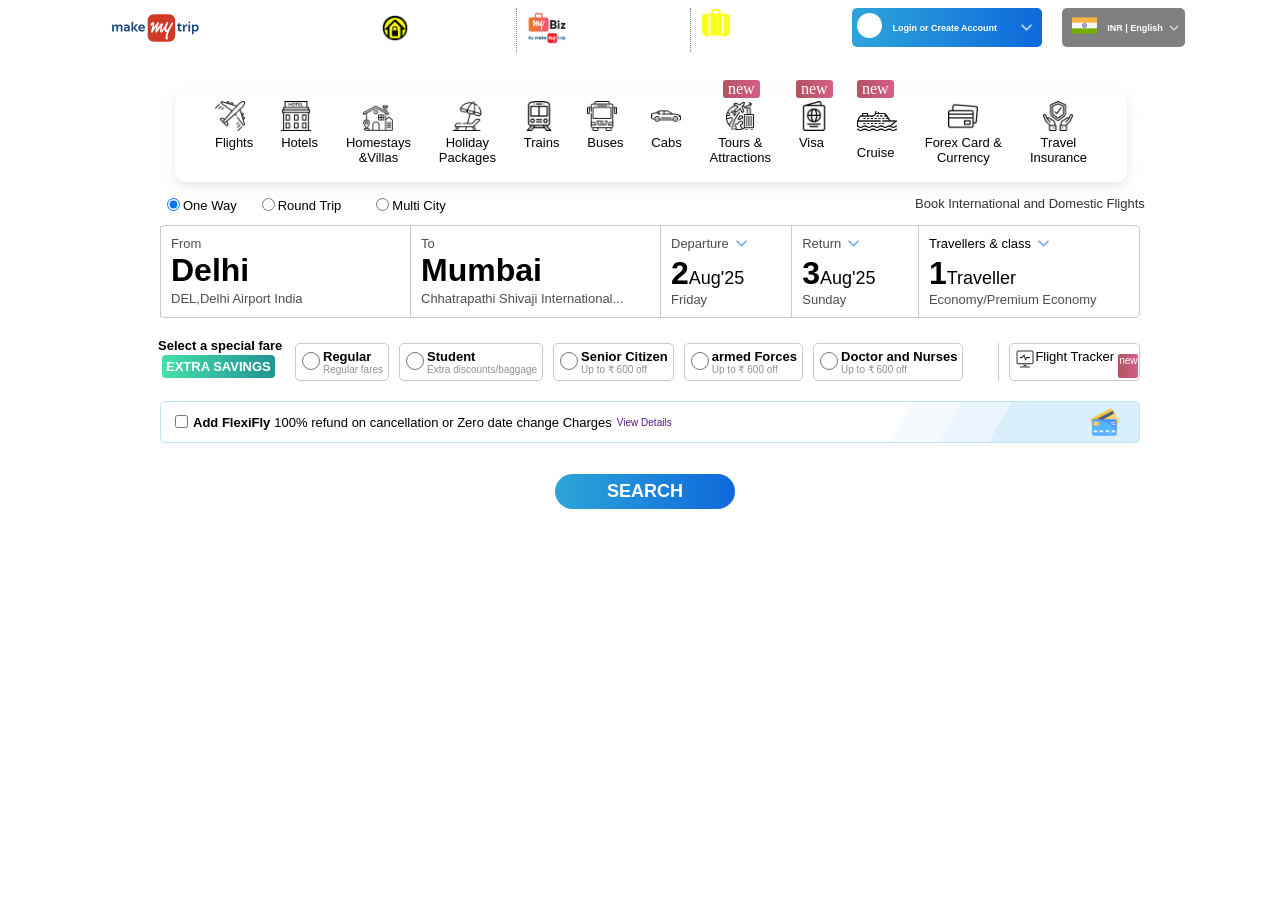
<file: index.html>
<!DOCTYPE html>
<html lang="en">
<head>
    <meta charset="UTF-8">
    <meta name="viewport" content="width=device-width, initial-scale=1.0">
    <title>Flight Booking, Cheap Flights , Air Ticket Booking at Lowest Airfare | MakeMyTrip</title>
    <link rel="stylesheet" href="style.css">
    <link rel="icon" type="icon" href="images/my.png">
</head>
<body>

        <div class="container">

            <div class="a0">
                <div class="makemytrip"><img src="images/makemytrip.svg" alt="" height="120px" width="120px"></div>
            </div>
            <div class="container1">

                <div class="a1">
                    <div><img src="images/house-with-lock-outline-on-a-circular-black-background.png" alt="" width="30px" height="30px" style="padding-right: 10px;"></div>
                    <div>
                        <div style="font-size:x-small; font-weight: bold; color:white; font-family: sans-serif;">List Your Property</div>
                        <div style="font-size:xx-small; color: white;font-family: sans-serif;">Grow your business</div>
                    </div>
                </div>
                <div>
                    <div class="a2">
                        <div><img src="images/mybiz-by-makemytrip.webp" alt="" width="40px" height="40px" style="padding-right: 10px;"></div>
                        <div>
                            <div style="font-size: x-small; font-weight:bold; color: white; font-family: sans-serif;">Introducing myBiz</div>
                            <div style="font-size: xx-small; color: white; font-family: sans-serif;">Business Travel Solutions</div>
                        </div>
                    </div>
                </div>
                <div>
                    <div class="a3">
                        <div><img src="images/travel-bag.png" alt="" height="30px" width="30px" style="padding-right: 10px;"></div>
                        <div>
                            <div style="font-size: x-small; font-weight: bold; color: white; font-family: sans-serif;">My Trips</div>
                            <div style="font-size: xx-small;color: white; font-family: sans-serif;">Manage your bookings</div>
                        </div>
                    </div>
                </div>
                <div>
                    <div class="login">
                        <div class="login1">
                            <div><img src="images/new-moon.png" alt="" height="25px" width="25px" style="padding-right: 10px;"></div>
                            <div style="font-size: xx-small; font-weight: bold; font-family: sans-serif;">Login or Create Account</div>
                            <div class="arrow1"><img src="images/arrow (1).png" alt="" width="15px" height="15px"></div>
                        </div>
                    </div>
                </div>
                <div>
                    <div class="india">
                        <div  class="india1">
                            <div><img src="images/india.png" alt="" width="25px" height="25px" style="padding-right: 10px;"></div>
                            <div style="font-size: xx-small;font-weight: bold; font-family: sans-serif;">INR | English</div>
                            <div class="arrow2"><img src="images/arrow (1).png" alt="" width="12px" height="12px"></div>
                        </div>
                    </div>
                </div>
            </div>
        </div>

        <div class="item1">

            <div class="flight">
                <div>
                    <div><img src="images/airplane.png" alt="" width="30px" height="30px"></div>
                    <div style="font-family: sans-serif; font-size: small;">Flights</div>
                </div>
            </div>
            <div class="hotel">
                <div>
                    <div><img src="images/hotel.png" alt="" width="30px" height="30px"></div>
                    <div style="font-family: sans-serif; font-size: small;">Hotels</div>
                </div>
            </div>
            <div class="homestay">
                <div>
                    <div><img src="images/homestay.png" alt="" width="30px" height="30px"></div>
                    <div style="font-family: sans-serif; font-size: small;">Homestays<br>&Villas</div>
                </div>
            </div>
            <div class="holiday">
                <div>
                    <div><img src="images/sunbed.png" alt="" width="30px" height="30px"></div>
                    <div style="font-family: sans-serif; font-size: small;">Holiday<br>Packages</div>
                </div>
            </div>
            <div class="train">
                <div>
                    <div><img src="images/train.png" alt="" width="30px" height="30px"></div>
                    <div style="font-family: sans-serif; font-size: small;">Trains</div>
                </div>
            </div>
            <div class="bus">
                <div>
                    <div><img src="images/bus.png" alt="" width="30px" height="30px"></div>
                    <div style="font-family: sans-serif; font-size: small;">Buses</div>
                </div>
            </div>
            <div class="cab">
                <div>
                    <div><img src="images/sedan.png" alt="" width="30px" height="30px"></div>
                    <div style="font-family: sans-serif; font-size: small;">Cabs</div>
                </div>
            </div>
            <div class="tour">
                <div>
                    <div><img src="images/tourism.png" alt="" width="30px" height="30px"></div>
                    <div style="font-family: sans-serif; font-size: small;">Tours &<br>Attractions</div>
                </div>
            </div>
            <div class="visa">
                <div>
                    <div><img src="images/passport.png" alt="" width="30px" height="30px"></div>
                    <div style="font-family: sans-serif; font-size: small;">Visa</div>
                </div>
            </div>
            <div class="cruise">
                <div>
                    <div><img src="images/cruise-ship.png" alt="" width="40px" height="40px"></div>
                    <div style="font-family: sans-serif; font-size: small;">Cruise</div>
                </div>
            </div>
            <div class="card">
                <div>
                    <div><img src="images/credit-card (2).png" alt="" width="30px" height="30px"></div>
                    <div style="font-family: sans-serif; font-size: small;">Forex Card &<br>Currency</div>
                </div>
            </div>
            <div class="insurance">
            <div>
                    <div><img src="images/life-insurance.png" alt="" width="30px" height="30px"></div>
                    <div style="font-family: sans-serif; font-size: small;">Travel<br>Insurance</div>
            </div>
            </div>
            

        </div>

        <div class="new">
            <div class="new1">
                <div>new</div>
            </div>
            <div class="new2">
                <div>new</div>
            </div>
            <div class="new3">
                <div>new</div>
            </div>
        </div>


        <div class="item2">
            <div class="w">
                <div class="r">
                    <div class="r1">
                        <div><input type="radio" name="one" checked></div>
                        <div style="font-family: sans-serif; font-size: small;">One Way</div>
                    </div>
                    
                        <div class="r2">
                            <div><input type="radio" name="one"></div>
                            <div style="font-family: sans-serif; font-size: small;">Round Trip</div>
                            
                        </div>

                        <div class="r3">
                            <div><input type="radio" name="one"></div>
                            <div style="font-family: sans-serif; font-size: small;">Multi City</div>
                            
                        </div>
                        
                        <div class="q">Book International and Domestic Flights</div>
                    
                </div>
           </div>

           <div class="terminal">
            <div class="delhhii" style="font-family: sans-serif;">
                <div style="font-size: small; color: rgb(77, 77, 77);">From</div>
                <div style="font-size: xx-large; font-weight: bolder;">Delhi</div>
                <div style="font-size: small; color: rgb(77, 77, 77);">DEL,Delhi Airport India</div>
            </div>
            <div class="mumbaii" style="font-family: sans-serif;">
                <div style="font-size: small; color: rgb(77, 77, 77);">To</div>
                <div style="font-size: xx-large; font-weight: bolder;">Mumbai</div>
                <div style="font-size: small; color: rgb(77, 77, 77);">Chhatrapathi Shivaji International...</div>
            </div>
            <div class="departuree" style="font-family: sans-serif;">
                <div class="deppp">
                    <div style="font-size: small; color: rgb(77, 77, 77);">Departure</div>
                    <div style="padding-left: 5px;"><img src="images/arrowblue (1).png" alt="" width="15px" height="15px"></div>
                </div>
                <div class="depa">
                    <div style="font-size: xx-large; font-weight: bolder;">2</div>
                    <div style="font-size: small; font-size: large;">Aug'25</div>
                </div>
                <div style="font-size: small; color: rgb(77, 77, 77);">Friday</div>
            </div>
            <div class="retuenn" style="font-family: sans-serif;">
                <div class="rettt">
                    <div style="font-size: small; color: rgb(77, 77, 77);">Return</div>
                <div style="padding-left: 5px;"><img src="images/arrowblue (1).png" alt="" width="15px" height="15px"></div>
                </div>
                <div class="retu">
                    <div style="font-size: xx-large; font-weight: bolder;">3</div>
                    <div style="font-size: small; font-size: large;">Aug'25</div>
                </div>
                <div style="font-size: small; color: rgb(77, 77, 77);">Sunday</div>
            </div>
            <div class="travellers" style="font-family: sans-serif;">
                <div class="travvv">
                    <div style="font-size: small;">Travellers & class</div>
                    <div style="padding-left: 5px;"><img src="images/arrowblue (1).png" alt="" width="15px" height="15px"></div>
                </div>
                <div class="trav">
                    <div style="font-size: xx-large; font-weight: bolder;">1</div>
                    <div style="font-size: small; font-size: large;">Traveller</div>
                </div>
                <div style="font-size: small; color: rgb(77, 77, 77);">Economy/Premium Economy</div>
            </div>
            


           </div>
           <div class="select">Select a special fare</div>
           <div class="extra">EXTRA SAVINGS</div>
        

           <div class="qwer">
            <div class="regular">
                <div class="reg">
                    <div><input type="radio" name="type" id="on1" style="width: 18px; height: 18px;"></div>
                    <label for="on1">
                        <div>
                            <div class="z1">Regular</div>
                            <div class="x1">Regular fares</div>
                        </div>
                    </label>
                </div>
            </div>
            <div class="student">
                <div class="stu">
                    <div><input type="radio" name="type" id="on2" style="width: 18px; height: 18px;"></div>
                    <label for="on2">
                        <div>
                            <div class="z2">Student</div>
                            <div class="x2">Extra discounts/baggage</div>
                        </div>
                    </label>
                </div>
            </div>
            <div class="senior">
                <div class="sen">
                    <div><input type="radio" name="type" id="on3" style="width: 18px; height: 18px;"></div>
                    <label for="on3">
                        <div>
                            <div class="z3">Senior Citizen</div>
                            <div class="x3">Up to ₹ 600 off</div>
                        </div>
                    </label>
                </div>
            </div>
            <div class="armed">
                <div class="arm">
                    <div><input type="radio" name="type" id="on4" style="width: 18px; height: 18px;"></div>
                    <label for="on4">
                        <div>
                            <div class="z4">armed Forces</div>
                            <div class="x4">Up to ₹ 600 off</div>
                        </div>
                    </label>
                </div>
            </div>
            <div class="doctor">
               <div class="doc">
                    <div><input type="radio" name="type" id="on5" style="width: 18px; height: 18px;"></div>
                    <label for="on5">
                        <div>
                            <div class="z5">Doctor and Nurses</div>
                            <div class="x5">Up to ₹ 600 off</div>
                        </div>
                    </label>
                </div>
            </div>
            <div class="verticalLine"></div>
            <div class="flightTracker">
                <div class="tracker1">
                    <div><img src="images/activity-tracker.png" alt="" width="20px" height="20px"></div>
                    <div style="font-size: small; font-family: sans-serif;">Flight Tracker</div>
                    <div class="new4">new</div>
                </div>
            </div>
            

           </div>

           <div>
                <div class="check">
                    <div><input type="checkbox"></div>
                    <div style="font-family: sans-serif; font-size: small; font-weight: bold; padding-left: 2px;">Add FlexiFly</div>
                    <div style="font-family: sans-serif; font-size: small; padding-left: 4px;">100% refund on cancellation or Zero date change Charges</div>
                    <div style="font-family: sans-serif; font-size: x-small; padding-left: 5px;"><a href="" style="text-decoration: none;">View Details</a></div>
                    
                </div>
                <div class="atm"><img src="images/atm-card.png" alt="" width="30px" height="30px"></div>
            </div>
           
        </div>
        <div class="search" style="font-family: sans-serif; font-size:large; font-weight: bolder;">SEARCH</div>


        
    
       

    </div>
    
    </div>

    
</body>
</html>
</file>
<file: style.css>
body{
    background-image: url(https://imgak.mmtcdn.com/pwa_v3/pwa_commons_assets/desktop/bg4.jpg);
    background-repeat: no-repeat;
    background-size:150%;
}

.makemytrip{
   margin-top: -40px;
   margin-left: 10px;
}


.login1{
    display: flex;
    border: 1px solid none;
    background: linear-gradient(to right, rgb(44, 165, 217), rgb(15, 104, 220));
    align-items: center;
    padding: 5px 30px 5px 5px;
    color: white;
    border-radius: 5px;
}
.arrow1{
    position: relative;
    top: 1.5px;
    right: -22px;
}

.arrow2{
    position: relative;
    top: 1.5px;
    right: -5px;

}

.india1{
    display: flex;
    border: 1px solid none;
    background-color: gray;
    align-items: center;
    padding: 5px 10px 5px 10px;
    color: white;
    border-radius: 5px;
}

.container{
    display: flex;
    align-items: center;
    justify-content: space-around;
   
}
.container1{
    display: flex;
    margin-top: -40px;
}
.a1,.a2,.a3,.login,.india{
    display: flex;
    align-items: center;
    padding: 0px 10px 0px 10px;
}
.a2{
    border-left:1px dotted grey;
    border-right: 1px dotted grey;
}

.item1{
    border: 1px solid white;
    background-color: white;
    padding: 10px 25px 10px 25px;
    position: absolute;
    top: 90px;
    left: 175px;
    width: 900px;
    height: 70px;
    display: flex;
    justify-content: space-around;
    border-radius: 10px;
    box-shadow: 0 4px 8px 0 rgba(176, 171, 171, 0.2), 0 6px 20px 0 rgba(227, 225, 225, 0.19);
}
.homestay,.holiday,.tour,.card,.insurance{
    text-align: center;
}

.new1{
    border: 1px solid none;
    background: linear-gradient(to right,rgb(177, 83, 98), rgb(214, 94, 136));
    color: white;
    position: absolute;
    padding: 0px 5px 0px 5px;
    border-radius: 3px;
    left: 723px;
    top: 80px;
}
.new2{
    border: 1px solid none;
    background: linear-gradient(to right,rgb(177, 83, 98), rgb(214, 94, 136));
    color: white;
    position: absolute;
    padding: 0px 5px 0px 5px;
    border-radius: 3px;
    left: 796px;
    top: 80px
}
.new3{
    border: 1px solid none;
    background: linear-gradient(to right,rgb(177, 83, 98), rgb(214, 94, 136));
    color: white;
    position: absolute;
    padding: 0px 5px 0px 5px;
    border-radius: 3px;
    left: 857px;
    top: 80px
}

.item2{
    border: 1px solid none;
    background-color: white;
    padding-top: 50px;
    position: absolute;
    width: 1020px;
    height: 300px;
    top: 140px;
    left: 140px;
    z-index: -1;
    border-radius: 10px;
}


.r1,.r2,.r,.w,.r3{
    display: flex;
    align-items: center;
}

.r1{
    padding-left: 12px;
    padding-top: 5px;
    position: relative;
    left: 10px;
}
.r2{
    padding-top: 5px;
    position: relative;
    left: 30px;
}
.r3{
    padding-top: 5px;
    position: relative;
    left:60px;
}
.q{
    position: absolute;
    top: 56px;
    left: 775px;
    font-family: sans-serif;
    font-size: small;
    font-weight:lighter;
    color: rgb(50, 49, 49);
}






.search{
    border: 1px solid none;
    background: linear-gradient(to right, rgb(44, 165, 217), rgb(15, 104, 220));
    position: absolute;
    width: 180px;
    height: 35px;
    top: 474px;
    left: 555px;
    border-radius: 30px;
    align-content: center;
    text-align: center;
    color: white;
    cursor: pointer;
    
    
}

.terminal{
    display: grid;
    grid-template-columns: 250px 250px auto auto auto;
    border: 1px solid rgb(201, 201, 201);
    margin: 10px 20px 10px 20px;
    border-radius: 5px;
    border-left: none;
    cursor: pointer;

    
}
.terminal>div{
    display:grid ;
    border-left: 1px solid rgb(201, 201, 201);
    padding: 10px;
    
}
.depa,.retu,.trav{
    display: flex;
    align-items: baseline;
}

.deppp,.rettt,.travvv{
    display: flex;
}

.select{
    font-family: sans-serif;
    font-size: small;
    font-weight: bold;
    position: relative;
    top: 10px;
    left: 18px;
}
.extra{
    font-family: sans-serif;
    font-size: small;
    font-weight: bold;
    border: 1px solid none;
    position: absolute;
    background: linear-gradient(to right, rgb(67, 225, 168), rgb(33, 147, 147));
    border-radius: 4px;
    top: 215px;
    left: 22px;
    padding: 4px;
    color: white;
}
.qwer{
    display: flex;
    gap: 10px;
    position: relative;
    left: 155px;
}
.regular,.student,.senior,.armed,.doctor{
    border: 1px solid rgb(201, 201, 201);
    padding: 5px;
    border-radius: 5px;
    padding-left: 1px;
    cursor: pointer;
}


.reg,.stu,.sen,.arm,.doc{
    display: flex;
}
.qwer{
    font-family: sans-serif;
}
.z1,.z2,.z3,.z4,.z5{
    font-size: small;
    font-weight:bold;
}
.x1,.x2,.x3,.x4,.x5{
    font-size: x-small;
    font-weight: lighter;
    color: rgb(145, 145, 145);
}
.verticalLine{
    border: 1px solid rgb(201, 201, 201);
    margin-left: 25px;
    border-right: none;

}
.flightTracker{
    border: 1px solid rgb(201, 201, 201);
    padding: 5px;
    border-radius: 5px;
    align-items: center;
    justify-content: center;
    cursor: pointer;

    
}
.tracker1{
    display: flex;
    
}
.new4{
    border: 1px solid none;
    background: linear-gradient(to right,rgb(177, 83, 98), rgb(214, 94, 136));
    color: white;
    position: relative;
    font-size: x-small;
    border-radius: 2px;
    padding: 1px;
    top: 5px;
    left: 4px;
    text-align: center;
}

.check{
    display: flex;
    border: 1px solid rgb(189, 226, 242);
    padding: 10px;
    margin: 20px;
    margin-top: 20px;
    border-radius: 5px;
    align-items: center;
    background: linear-gradient(120deg, rgb(255, 255, 255) 0%, rgb(255, 255, 255) 75%, rgb(245, 250, 255) 75%, rgb(245, 250, 255) 80%, rgb(234, 245, 255) 80%, rgb(234, 245, 255) 85%, rgb(218, 239, 252) 85%, rgb(218, 239, 252) 100%);
}
.atm{
    position:relative;
    top: -56px;
    left: 950px;
}

.terminal>div:hover{
    background-color: rgb(221, 236, 246);
    transition: 0.4s;

}
.flight,.hotel,.homestay,.holiday,.train,.bus,.cab,.tour,.visa,.cruise,.card{
    cursor: pointer;
}
</file>
<file: makemytrip.css>
body{
    background-image: url(https://imgak.mmtcdn.com/pwa_v3/pwa_commons_assets/desktop/bg4.jpg);
    background-repeat: no-repeat;
    background-size:150%;
}

.makemytrip{
   margin-top: -40px;
   margin-left: 10px;
}


.login1{
    display: flex;
    border: 1px solid none;
    background: linear-gradient(to right, rgb(44, 165, 217), rgb(15, 104, 220));
    align-items: center;
    padding: 5px 30px 5px 5px;
    color: white;
    border-radius: 5px;
}
.arrow1{
    position: relative;
    top: 1.5px;
    right: -22px;
}

.arrow2{
    position: relative;
    top: 1.5px;
    right: -5px;

}

.india1{
    display: flex;
    border: 1px solid none;
    background-color: gray;
    align-items: center;
    padding: 5px 10px 5px 10px;
    color: white;
    border-radius: 5px;
}

.container{
    display: flex;
    align-items: center;
    justify-content: space-around;
   
}
.container1{
    display: flex;
    margin-top: -40px;
}
.a1,.a2,.a3,.login,.india{
    display: flex;
    align-items: center;
    padding: 0px 10px 0px 10px;
}
.a2{
    border-left:1px dotted grey;
    border-right: 1px dotted grey;
}

.item1{
    border: 1px solid white;
    background-color: white;
    padding: 10px 25px 10px 25px;
    position: absolute;
    top: 90px;
    left: 175px;
    width: 900px;
    height: 70px;
    display: flex;
    justify-content: space-around;
    border-radius: 10px;
    box-shadow: 0 4px 8px 0 rgba(176, 171, 171, 0.2), 0 6px 20px 0 rgba(227, 225, 225, 0.19);
}
.homestay,.holiday,.tour,.card,.insurance{
    text-align: center;
}

.new1{
    border: 1px solid none;
    background: linear-gradient(to right,rgb(177, 83, 98), rgb(214, 94, 136));
    color: white;
    position: absolute;
    padding: 0px 5px 0px 5px;
    border-radius: 3px;
    left: 723px;
    top: 80px;
}
.new2{
    border: 1px solid none;
    background: linear-gradient(to right,rgb(177, 83, 98), rgb(214, 94, 136));
    color: white;
    position: absolute;
    padding: 0px 5px 0px 5px;
    border-radius: 3px;
    left: 796px;
    top: 80px
}
.new3{
    border: 1px solid none;
    background: linear-gradient(to right,rgb(177, 83, 98), rgb(214, 94, 136));
    color: white;
    position: absolute;
    padding: 0px 5px 0px 5px;
    border-radius: 3px;
    left: 857px;
    top: 80px
}

.item2{
    border: 1px solid none;
    background-color: white;
    padding-top: 50px;
    position: absolute;
    width: 1020px;
    height: 300px;
    top: 140px;
    left: 140px;
    z-index: -1;
    border-radius: 10px;
}


.r1,.r2,.r,.w,.r3{
    display: flex;
    align-items: center;
}

.r1{
    padding-left: 12px;
    padding-top: 5px;
    position: relative;
    left: 10px;
}
.r2{
    padding-top: 5px;
    position: relative;
    left: 30px;
}
.r3{
    padding-top: 5px;
    position: relative;
    left:60px;
}
.q{
    position: absolute;
    top: 56px;
    left: 775px;
    font-family: sans-serif;
    font-size: small;
    font-weight:lighter;
    color: rgb(50, 49, 49);
}






.search{
    border: 1px solid none;
    background: linear-gradient(to right, rgb(44, 165, 217), rgb(15, 104, 220));
    position: absolute;
    width: 180px;
    height: 35px;
    top: 474px;
    left: 555px;
    border-radius: 30px;
    align-content: center;
    text-align: center;
    color: white;
    cursor: pointer;
    
    
}

.terminal{
    display: grid;
    grid-template-columns: 250px 250px auto auto auto;
    border: 1px solid rgb(201, 201, 201);
    margin: 10px 20px 10px 20px;
    border-radius: 5px;
    border-left: none;
    cursor: pointer;

    
}
.terminal>div{
    display:grid ;
    border-left: 1px solid rgb(201, 201, 201);
    padding: 10px;
    
}
.depa,.retu,.trav{
    display: flex;
    align-items: baseline;
}

.deppp,.rettt,.travvv{
    display: flex;
}

.select{
    font-family: sans-serif;
    font-size: small;
    font-weight: bold;
    position: relative;
    top: 10px;
    left: 18px;
}
.extra{
    font-family: sans-serif;
    font-size: small;
    font-weight: bold;
    border: 1px solid none;
    position: absolute;
    background: linear-gradient(to right, rgb(67, 225, 168), rgb(33, 147, 147));
    border-radius: 4px;
    top: 215px;
    left: 22px;
    padding: 4px;
    color: white;
}
.qwer{
    display: flex;
    gap: 10px;
    position: relative;
    left: 155px;
}
.regular,.student,.senior,.armed,.doctor{
    border: 1px solid rgb(201, 201, 201);
    padding: 5px;
    border-radius: 5px;
    padding-left: 1px;
    cursor: pointer;
}


.reg,.stu,.sen,.arm,.doc{
    display: flex;
}
.qwer{
    font-family: sans-serif;
}
.z1,.z2,.z3,.z4,.z5{
    font-size: small;
    font-weight:bold;
}
.x1,.x2,.x3,.x4,.x5{
    font-size: x-small;
    font-weight: lighter;
    color: rgb(145, 145, 145);
}
.verticalLine{
    border: 1px solid rgb(201, 201, 201);
    margin-left: 25px;
    border-right: none;

}
.flightTracker{
    border: 1px solid rgb(201, 201, 201);
    padding: 5px;
    border-radius: 5px;
    align-items: center;
    justify-content: center;
    cursor: pointer;

    
}
.tracker1{
    display: flex;
    
}
.new4{
    border: 1px solid none;
    background: linear-gradient(to right,rgb(177, 83, 98), rgb(214, 94, 136));
    color: white;
    position: relative;
    font-size: x-small;
    border-radius: 2px;
    padding: 1px;
    top: 5px;
    left: 4px;
    text-align: center;
}

.check{
    display: flex;
    border: 1px solid rgb(189, 226, 242);
    padding: 10px;
    margin: 20px;
    margin-top: 20px;
    border-radius: 5px;
    align-items: center;
    background: linear-gradient(120deg, rgb(255, 255, 255) 0%, rgb(255, 255, 255) 75%, rgb(245, 250, 255) 75%, rgb(245, 250, 255) 80%, rgb(234, 245, 255) 80%, rgb(234, 245, 255) 85%, rgb(218, 239, 252) 85%, rgb(218, 239, 252) 100%);
}
.atm{
    position:relative;
    top: -56px;
    left: 950px;
}

.terminal>div:hover{
    background-color: rgb(221, 236, 246);
    transition: 0.4s;

}
.flight,.hotel,.homestay,.holiday,.train,.bus,.cab,.tour,.visa,.cruise,.card{
    cursor: pointer;
}
</file>
